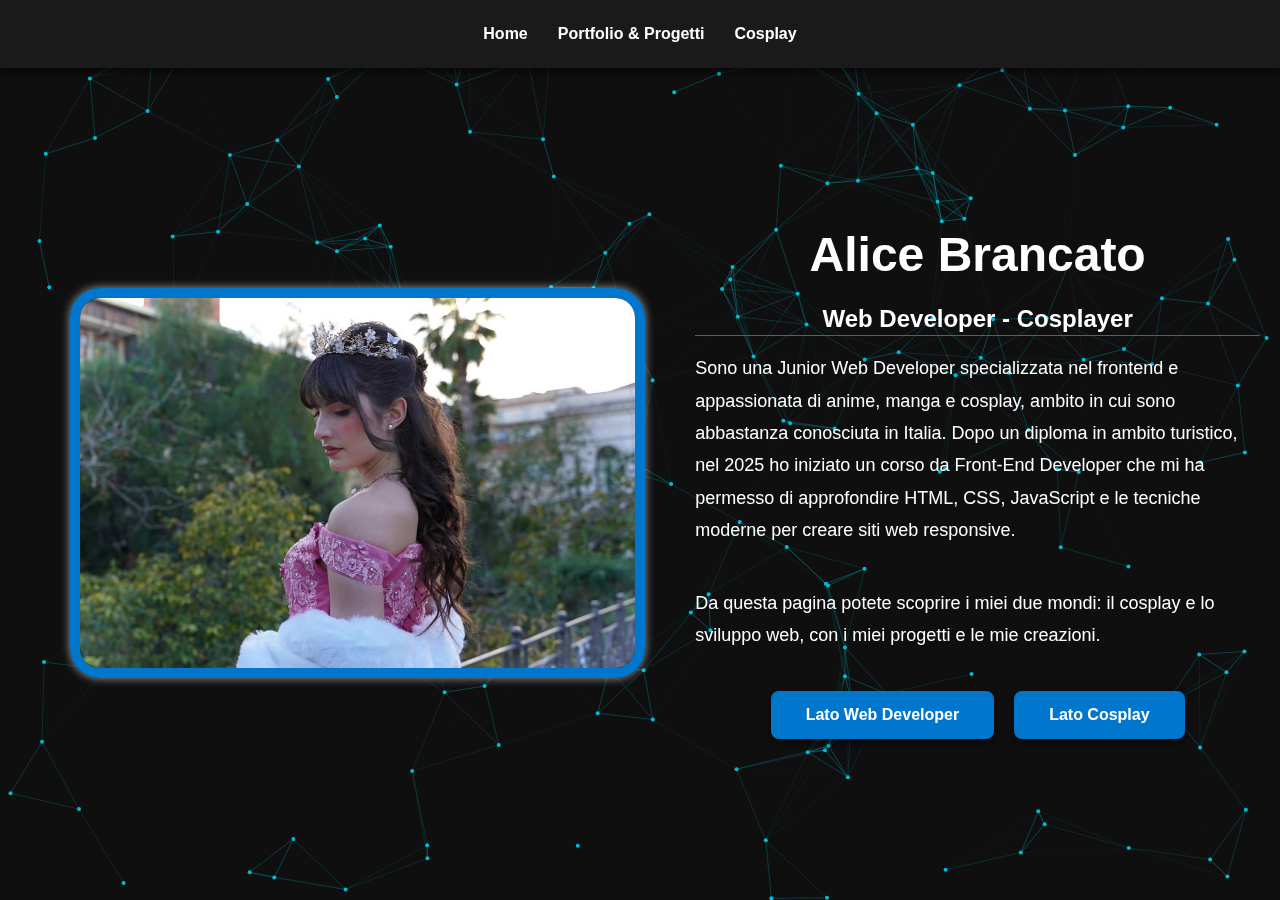
<file: Index.html>
<!DOCTYPE html>
<html lang="it">
<head>
  <meta charset="UTF-8">
  <meta name="viewport" content="width=device-width, initial-scale=1.0">
  <link rel="stylesheet" href="style.css">
  <title>Alice.dev – Benvenuto</title>
</head>
<body>

    <canvas id="canvas"></canvas>
     <script src="script.js"></script>
  
  <!-- NAVBAR -->
  <nav>
    <a href="index.html">Home</a>
    <a href="frontend.html">Portfolio & Progetti</a>
    <a href="https://bralixcos.vercel.app/" target="_blank">Cosplay</a>
  </nav>

  <!-- CONTENUTO CENTRALE -->
  <div class="container">

    <img src="img-html/foto sfondo.jpg" alt="">

  <div>
    <h1>Alice Brancato</h1>
    <h2>Web Developer - Cosplayer</h2>
    <p>
      Sono una Junior Web Developer specializzata nel frontend e appassionata di anime, manga e cosplay, ambito in cui sono abbastanza conosciuta in Italia.  
      Dopo un diploma in ambito turistico, nel 2025 ho iniziato un corso da Front-End Developer che mi ha permesso di approfondire HTML, CSS, JavaScript e le tecniche moderne per creare siti web responsive.
    </p>
     <p>
      Da questa pagina potete scoprire i miei due mondi: il cosplay e lo sviluppo web, con i miei progetti e le mie creazioni.
    </p>


    <div class="buttons">
      <a href="frontend.html">Lato Web Developer</a>
      <a href="https://bralixcos.vercel.app/" target="_blank">Lato Cosplay</a>
    </div>

  </div>
</div>


</body>
</html>
</file>
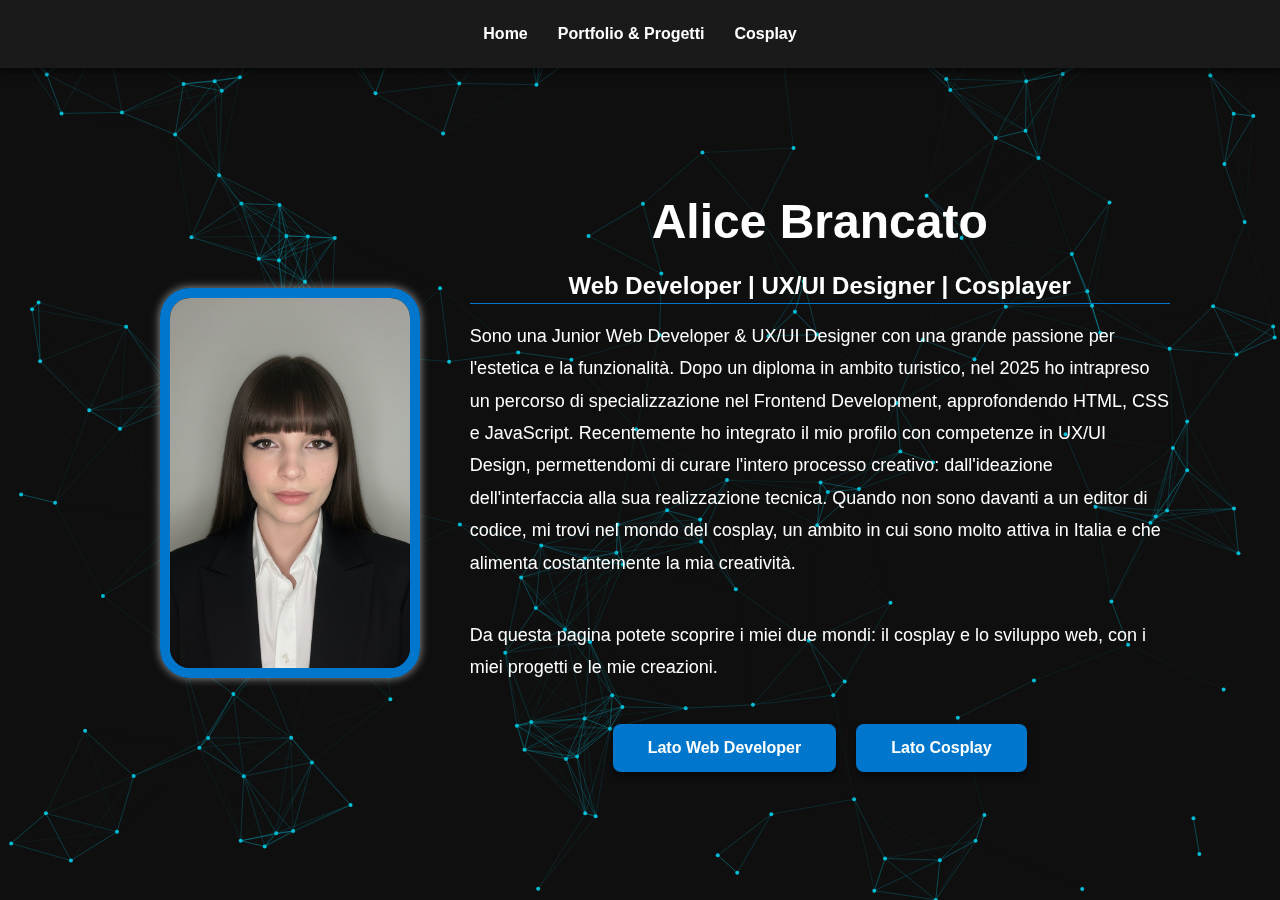
<file: index.html>
<!DOCTYPE html>
<html lang="it">
<head>
  <meta charset="UTF-8">
  <meta name="viewport" content="width=device-width, initial-scale=1.0">
  <link rel="stylesheet" href="style.css">
  <link rel="icon" href="img-html/developer-mode-svgrepo-com (1).svg">
  
  <title>Alice.dev – Benvenuto</title>
</head>
<body>

  
    <canvas id="canvas"></canvas>
     <script src="script.js"></script>
  
  <!-- NAVBAR -->
  <nav>
    <a href="index.html">Home</a>
    <a href="frontend.html">Portfolio & Progetti</a>
    <a href="https://bralixcos.vercel.app/" target="_blank">Cosplay</a>
  </nav>

  <!-- CONTENUTO CENTRALE -->
  <div class="container">

    <img src="img-html/IMG_7916.png" alt="Foto di Alice Brancato">

  <div>
    <h1>Alice Brancato</h1>
    <h2>Web Developer | UX/UI Designer | Cosplayer</h2>
    <p>
      Sono una Junior Web Developer & UX/UI Designer con una grande passione per l'estetica e la funzionalità. 
      Dopo un diploma in ambito turistico, nel 2025 ho intrapreso un percorso di specializzazione nel Frontend Development, approfondendo HTML, CSS e JavaScript.
      Recentemente ho integrato il mio profilo con competenze in UX/UI Design, permettendomi di curare l'intero processo creativo: dall'ideazione dell'interfaccia alla sua realizzazione tecnica. 
      Quando non sono davanti a un editor di codice, mi trovi nel mondo del cosplay, un ambito in cui sono molto attiva in Italia e che alimenta costantemente la mia creatività.
    </p>
     <p>
      Da questa pagina potete scoprire i miei due mondi: il cosplay e lo sviluppo web, con i miei progetti e le mie creazioni.
    </p>


    <div class="buttons">
      <a href="frontend.html">Lato Web Developer</a>
      <a href="https://bralixcos.vercel.app/" target="_blank">Lato Cosplay</a>
    </div>

  </div>
</div>


</body>
</html>
</file>
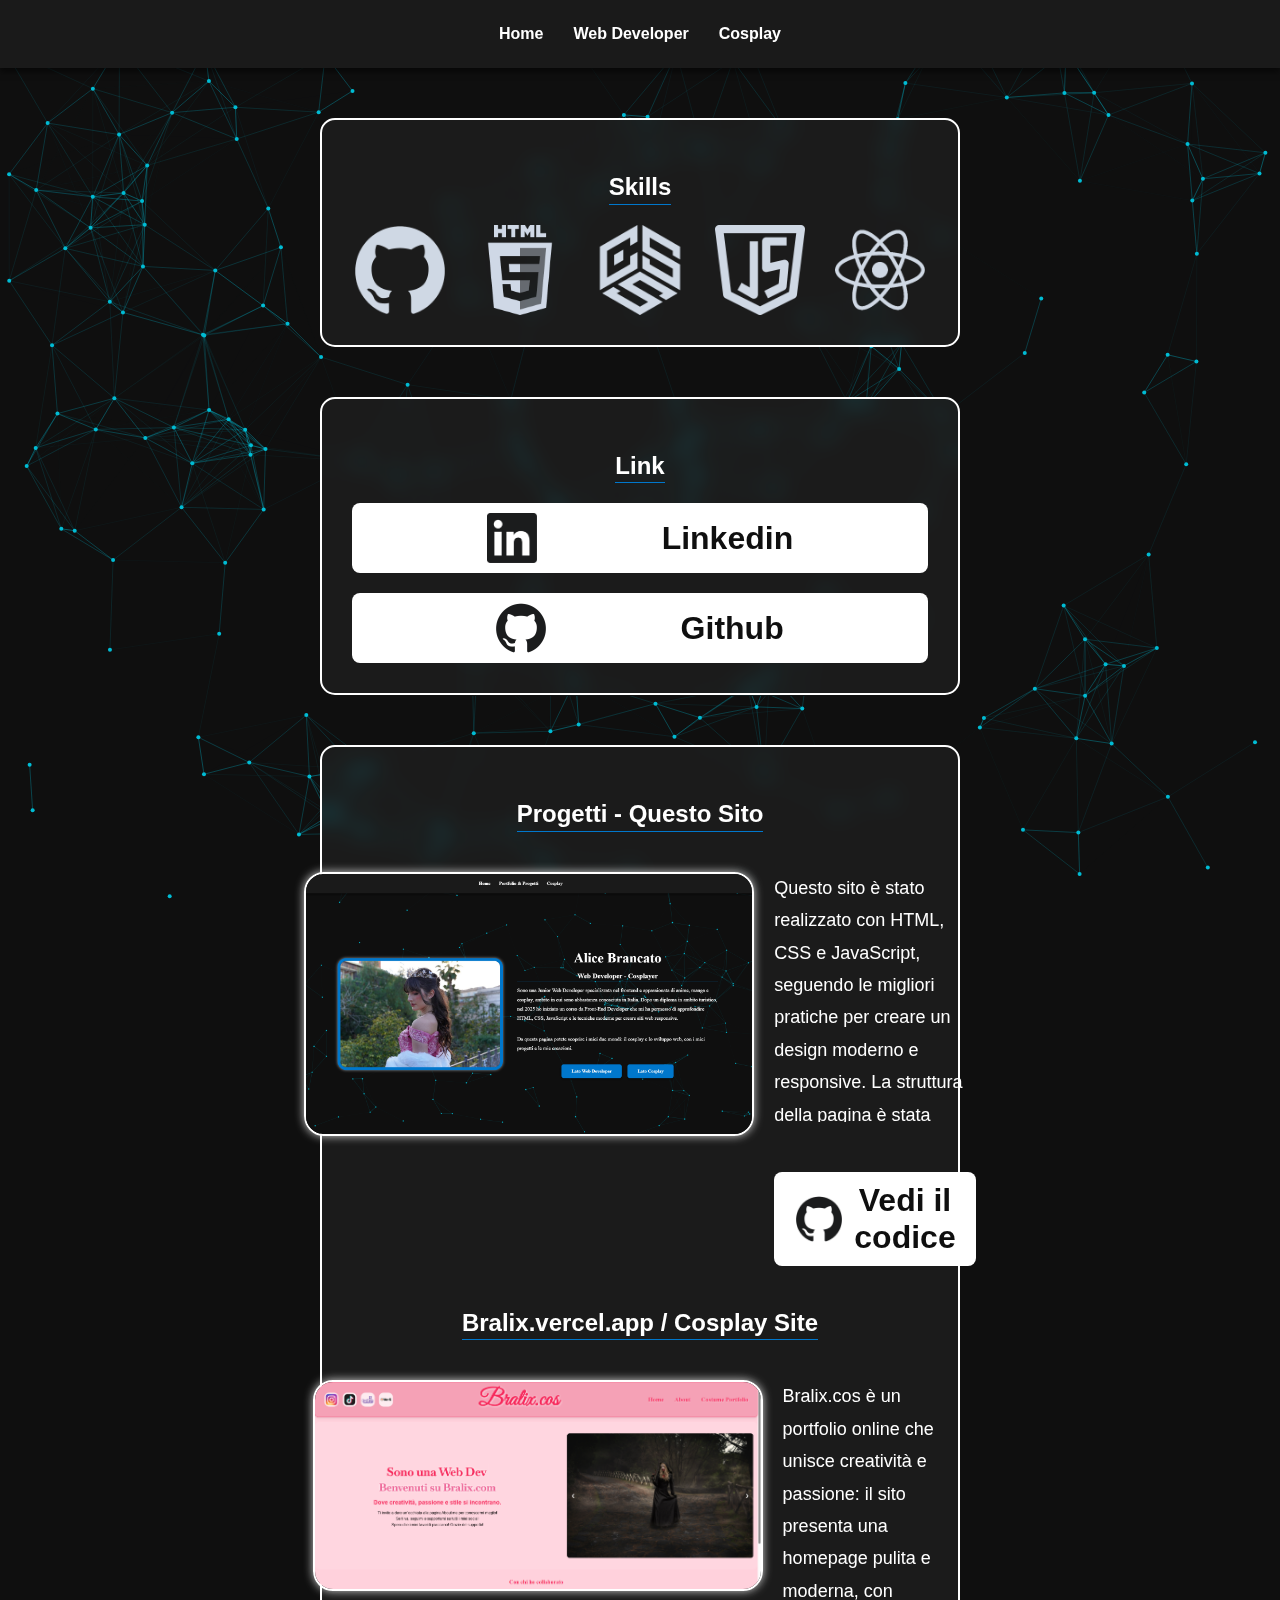
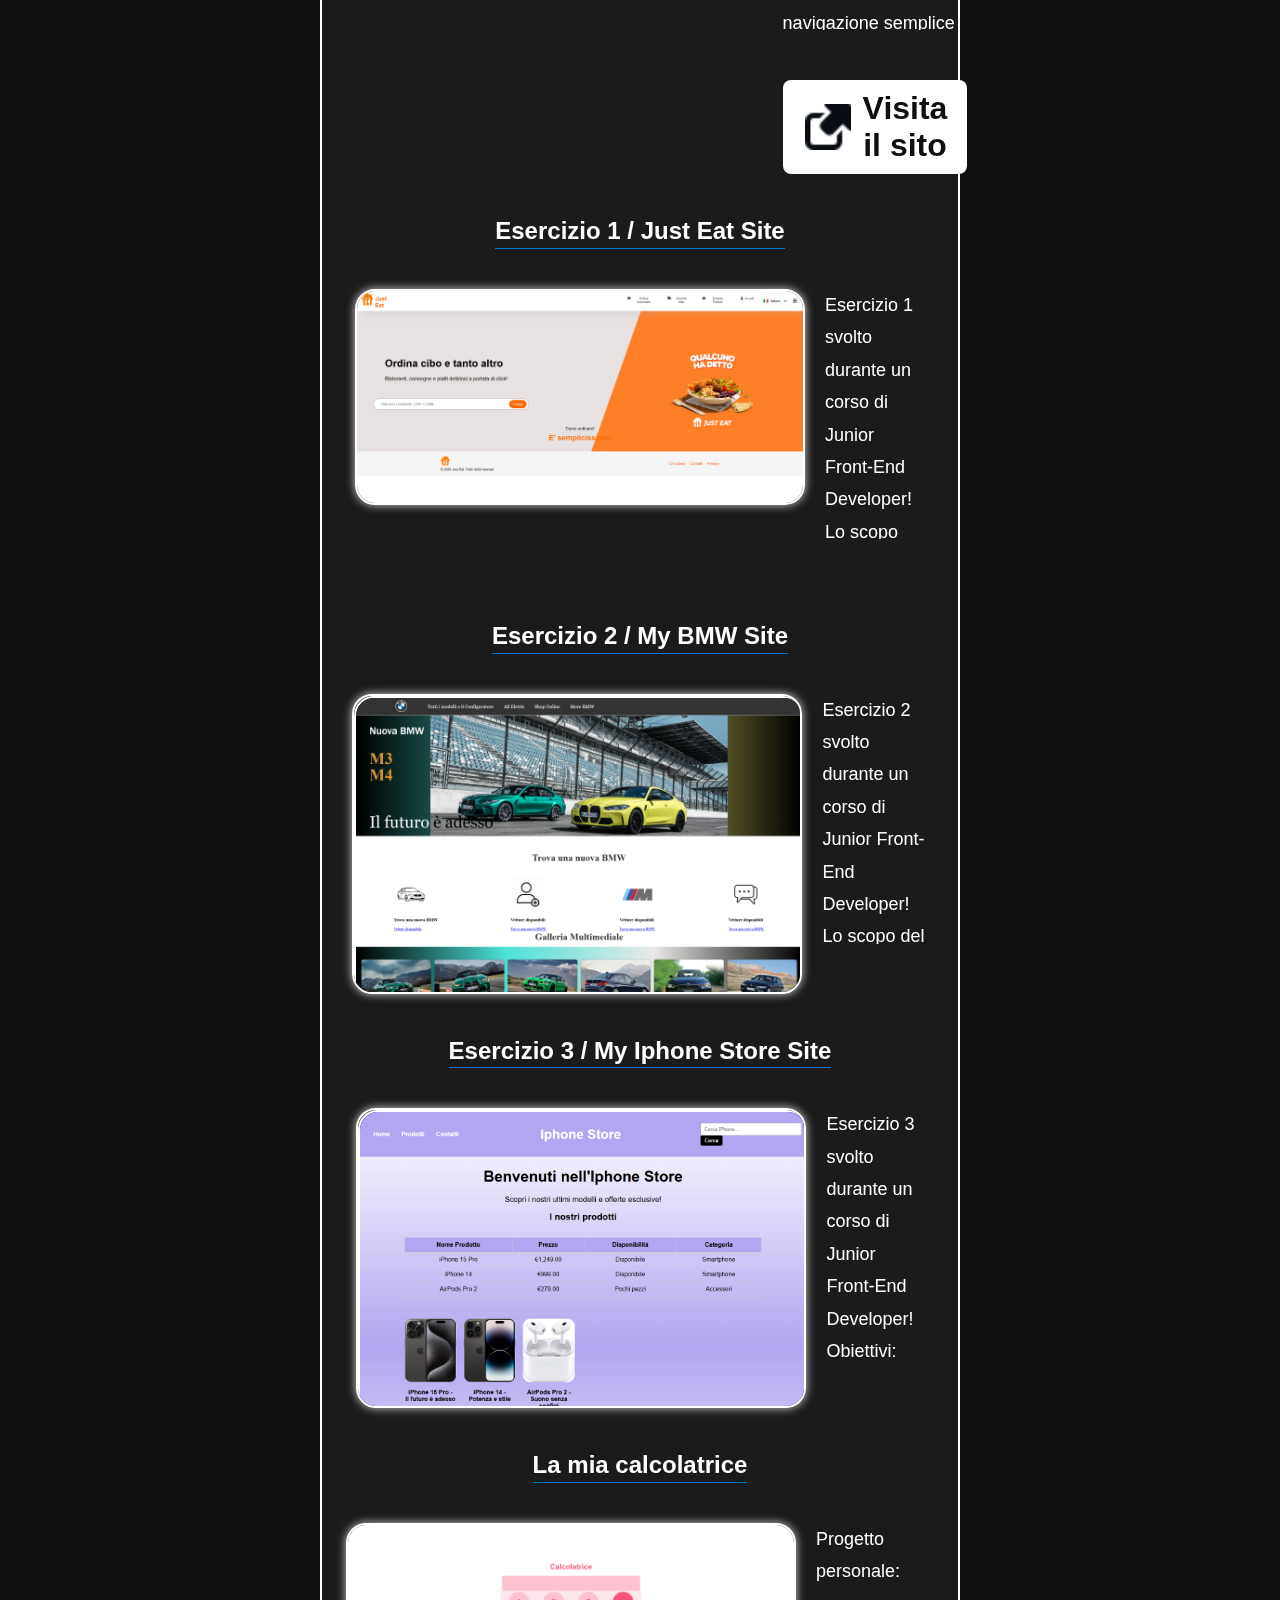
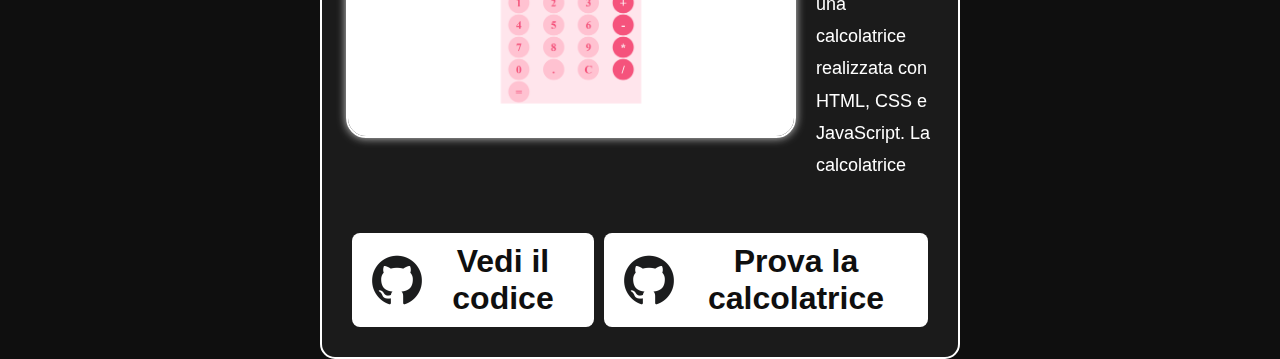
<file: frontend.html>
<!DOCTYPE html>
<html lang="it">
<head>
  <meta charset="UTF-8">
  <meta name="viewport" content="width=device-width, initial-scale=1.0">
  <link rel="stylesheet" href="style.css">
  <link rel="icon" href="img-html/developer-mode-svgrepo-com (1).svg">
  <title>Alice.dev – Portfolio & Progetti</title>
</head>

<body>

  <!-- CANVAS SFONDO -->
  <canvas id="canvas"></canvas>
  <script src="script.js"></script>

  <!-- NAVBAR -->
  <nav>
    <a href="index.html">Home</a>
    <a>Web Developer</a>
    <a href="https://bralixcos.vercel.app/" target="_blank">Cosplay</a>
  </nav>

  <!-- BLOCCO SKILLS -->
  <div class="container-dev">
    <div class="container-blur">
      <h2>Skills</h2>

      <div class="skills-container">
        <img src="Skills loghi/GitHub-Light-Logo.png" alt="GitHub">
        <img src="Skills loghi/Html-Logo.png" alt="HTML">
        <img src="Skills loghi/Css-Logo.png" alt="CSS">
        <img src="Skills loghi/Js-Logo.png" alt="JavaScript">
        <img src="Skills loghi/React-Logo.png" alt="React">
      </div>
    </div>
  </div>

  <!-- NAV LINKS -->
  <div class="container-dev">
    <div class="container-blur">
      <h2>Link</h2>

      <div class="section-links">
        <a href="https://www.linkedin.com/in/alice-brancato-8a292a334/" class="section-link" target="_blank">
          <img src="Skills loghi/LinkedIn-Logo.png" alt="Linkedin logo">
          Linkedin
        </a>

        <a href="https://github.com/Bralix-bit" class="section-link" target="_blank">
          <img src="Skills loghi/GitHub-Dark-Logo.png" alt="GitHub logo">
          Github
        </a>
      </div>

    </div>
  </div>

  <!-- PROGETTI -->
  <div class="container-dev">
    <div class="container-blur">

      <h2>Progetti - Questo Sito</h2>

      <div class="progetti">

          <img src="Sreen per progetti/Screenpaginadev.png" alt="Screenshot sito portfolio">
          
        <div class="progetti-text">
          <p>
            Questo sito è stato realizzato con HTML, CSS e JavaScript, seguendo le migliori pratiche per creare un design moderno e responsive.
            La struttura della pagina è stata pensata per essere chiara e intuitiva, mentre gli effetti visivi, come il canvas animato nello sfondo e 
            le transizioni dei pulsanti, rendono l’esperienza più dinamica.
            L’obiettivo è mostrare sia i miei progetti da Web Developer sia il mio lato creativo legato al cosplay.
          </p>

          <a href="https://github.com/Bralix-bit/BralixSite" class="progetti-btn" target="_blank">
            <img src="Skills loghi/GitHub-Dark-Logo.png" alt="GitHub dark logo">
            Vedi il codice
          </a>
        </div>
      </div>

      <h2>Bralix.vercel.app / Cosplay Site</h2>

      <div class="progetti">

          <img src="Sreen per progetti/ScreenBralixcos.png" alt="Screenshot sito cosplay">


        <div class="progetti-text">
          <p>
            Bralix.cos è un portfolio online che unisce creatività e passione: 
            il sito presenta una homepage pulita e moderna, con navigazione semplice (Home – About – Costume Portfolio) e sezioni dedicate al cosplay e alle collaborazioni.
            Tutta la grafica è curata per invitare chi visita a esplorare i lavori.
            Il sito è sviluppato per mostrare i costumi e i progetti, ed è deployato su Vercel per garantire performance veloci e hosting affidabile.
          </p>

          <a href="https://bralixcos.vercel.app/" class="progetti-btn" target="_blank">
            <img src="Skills loghi/Link-D-Logo.png" alt="Link icon">
            Visita il sito
          </a>
        </div>
      </div>

      <h2>Esercizio 1 / Just Eat Site</h2>

      <div class="progetti">

          <img src="Sreen per progetti/screen - Just Eat -.png" alt="Screenshot Just Eat">


        <div class="progetti-text">
          <p>
            Esercizio 1 svolto durante un corso di Junior Front-End Developer! Lo scopo del progetto era rimanere il più fedeli possibile
            al sito originale di Just Eat. Per questo sito sono stati usati solo HTML e CSS. I tasti sono "interattivi" con :hover che al passaggio
            del mouse rende lo sfondo del tag "a" leggermente più grigio rispetto alla navbar bianca.
          </p>
        </div>
      </div>

      <h2>Esercizio 2 / My BMW Site</h2>

      <div class="progetti">
        <div id="scrollable-bmw">
          <img src="Sreen per progetti/Screen - My BMW site -.png" alt="My BMW screenshot">
        </div>

        <div class="progetti-text">
          <p>
            Esercizio 2 svolto durante un corso di Junior Front-End Developer! Lo scopo del progetto era ricreare un sito a proprio piacimento.
            Avendo una forte passione per BMW, ho deciso di ricreare – ma non fedelmente – un sito BMW! È diviso in sezioni, e il 
            background della prima immagine è stato creato interamente con CSS (background: linear-gradient).
          </p>
        </div>
      </div>

      <h2>Esercizio 3 / My Iphone Store Site</h2>

      <div class="progetti">
        <div id="scrollable-bmw">
          <img src="Sreen per progetti/Screen- Iphone Store.png" alt="Iphone Store screenshot">
        </div>

        <div class="progetti-text">
          <p>
            Esercizio 3 svolto durante un corso di Junior Front-End Developer! Obiettivi: <br>
            - Form <br>
            - Tabella <br>
            - Filtro per categoria <br><br>

            Ho ricreato un sito di vendita Iphone. Le immagini hanno un effetto hover che le ingrandisce, e cliccandole si viene portati su Amazon in una nuova scheda.
            Il form ha un controllo che impedisce l'invio se non viene rilevata una parola valida nell'input nome.
          </p>
        </div>
      </div>


       <h2>La mia calcolatrice</h2>

       <div class="progetti">
  
          <img src="Sreen per progetti/calcolatrice.png" alt="Screenshot calcolatrice">


        <div class="progetti-text">
          <p>
            Progetto personale: una calcolatrice realizzata con HTML, CSS e JavaScript. 
            La calcolatrice supporta operazioni di base come addizione, sottrazione, moltiplicazione e divisione.
            Il design è semplice e intuitivo, con pulsanti ben definiti e un display chiaro per mostrare i risultati.
            Ho implementato funzionalità aggiuntive come la gestione degli errori (ad esempio, divisione per zero) e la 
            possibilità di cancellare l'ultimo input.
          </p>
        </div>
      </div>

      <div class="container-btn">
      <a href="https://github.com/Bralix-bit/Calcolatrice" class="progetti-btn" target="_blank">
            <img src="Skills loghi/GitHub-Dark-Logo.png" alt="GitHub dark logo">
            Vedi il codice
          </a>

          <a href="https://calcolatrice-nu.vercel.app/" class="progetti-btn" target="_blank">
            <img src="Skills loghi/GitHub-Dark-Logo.png" alt="GitHub dark logo">
            Prova la calcolatrice
          </a>
      </div>

    </div>
  </div>

</body>
</html>
</file>
<file: style.css>
* {
  margin: 0;
  padding: 0;
  box-sizing: border-box;
}

body {
  margin: 0;
  overflow-y: auto;
  background: #0f0f0f;
  font-family: 'Segoe UI', Tahoma, Geneva, Verdana, sans-serif;
}

canvas {
  position: fixed;
  top: 0;
  left: 0;
  width: 100%;
  height: 100%;
  pointer-events: none;
  z-index: -1;
}

/* NAVBAR */
nav {
  background-color: #1a1a1a;
  padding: 25px 30px;
  display: flex;
  justify-content: center;
  align-items: center;
  box-shadow: 0 4px 6px rgba(0,0,0,0.5);
}

nav a {
  color: #ffffff;
  text-decoration: none;
  margin: 0 15px;
  font-weight: bold;
  transition: all 0.3s ease;
}

nav a:hover {
  color: #66C1FF;
  transform: scale(1.05);
}

/* CONTAINER CENTRALE */
.container {
  display: flex;
  flex-direction: row;
  justify-content: center;
  align-items: center;
  min-height: calc(100vh - 70px);
  text-align: center;
  padding: 20px;
}

.container img {
  width: auto;
  height: 390px;
  margin: 50px;
  border-radius: 30px;
  border: 10px solid #0077CC;
  box-shadow: 0 0 10px rgba(255, 255, 255, 0.6);
}

h1 {
  font-size: 48px;
  margin-bottom: 20px;
  color: #ffffff;
}

h2 {
  color: #ffffff;
  line-height: 1.4;
  margin-bottom: 1rem;
  border-bottom: solid 1px #0077CC;
}

p {
  font-size: 18px;
  max-width: 700px;
  margin-bottom: 40px;
  line-height: 1.8;
  color: #ffffff;
  text-align: left;
}

/* BUTTONS */
.buttons {
  display: flex;
  gap: 20px;
  flex-wrap: wrap;
  justify-content: center;
}

.buttons a {
  text-decoration: none;
  padding: 15px 35px;
  background-color: #0077CC;
  color: #ffffff;
  font-weight: bold;
  border-radius: 8px;
  box-shadow: 0 4px 6px rgba(0,0,0,0.5);
  transition: all 0.3s ease;
}

.buttons a:hover {
  background-color: #66C1FF;
  transform: translateY(-3px);
  box-shadow: 0 6px 12px rgba(0,0,0,0.6);
}

/* CONTAINER DEV */
.container-dev {
  display: flex;
  flex-direction: column;
  justify-content: center;
  align-items: center;
  text-align: center;
  gap: 50px;
}

/* BOX BLUR */
.container-blur {
  display: flex;
  flex-direction: column;
  background: rgba(255, 255, 255, 0.05);
  backdrop-filter: blur(10px);
  padding: 30px;
  border-radius: 15px;
  border: 2px solid #ffffff;
  margin-top: 50px;
  width: 50%;
  box-sizing: border-box;
  align-items: center;
  justify-content: center;
}

.container-blur h2 {
  text-align: center;
  margin-block: 20px;
  color: #ffffff;
}

/* SKILLS */
.skills-container {
  display: flex;
  flex-wrap: wrap;
  justify-content: center;
  gap: 30px;
}

.skills-container img {
  width: 90px;
  height: auto;
  transition: transform 0.3s ease;
}

.skills-container img:hover {
  transform: scale(1.2);
}

/* LINK SECTION */
.section-links {
  display: flex;
  flex-direction: column;
  justify-content: center;
  gap: 20px;
  width: 100%;
}

.section-link {
  display: flex;
  justify-content: space-evenly;
  align-items: center;
  gap: 10px;
  text-decoration: none;
  background-color: #ffffff;
  font-weight: 700;
  font-size: 2rem;
  color: #0f0f0f;
  padding: 10px 20px;
  border-radius: 8px;
  transition: background 0.3s, color 0.3s;
}

.section-link:hover {
  background: rgba(255, 255, 255, 0.2);
  color: #66c1ff;
}

.section-link img {
  width: 50px;
  height: auto;
}
 

/* PROGETTI */
.progetti {
  display: flex;
  gap: 20px;
  margin: 20px;
}

.progetti-text {
  display: flex;
  flex-direction: column;
  gap: 10px;
}

.progetti img {
  max-width: 450px;
  height: fit-content;
  border-radius: 20px;
  border: #ffffff solid 2px;
  box-shadow: 0 0 10px rgba(255, 255, 255, 0.8);
}


.progetti p {
  --sb-track-color: #404142;
  --sb-thumb-color: #62b5b4;
  --sb-size: 10px;

  max-height: 250px;
  overflow: auto;
}

/* Chrome, Edge, Safari */
.progetti p::-webkit-scrollbar {
  width: var(--sb-size);
}

.progetti p::-webkit-scrollbar-track {
  background: var(--sb-track-color);
  border-radius: 5px;
}

.progetti p::-webkit-scrollbar-thumb {
  background: var(--sb-thumb-color);
  border-radius: 5px;
}

/* Firefox */
@supports not selector(::-webkit-scrollbar) {
  .progetti p {
    scrollbar-color: var(--sb-thumb-color) var(--sb-track-color);
  }
}

#scrollable-bmw {
  --sb-track-color: #404142;
  --sb-thumb-color: #62b5b4;
  --sb-size: 10px;

  flex-shrink: 0;
  width: 450px;
  height: 300px;
  overflow-y: auto;
  overflow-x: hidden;

  border-radius: 20px;
  border: #ffffff solid 2px;
  box-shadow: 0 0 10px rgba(255, 255, 255, 0.8);
}

/* Chrome, Edge, Safari */
#scrollable-bmw::-webkit-scrollbar {
  width: var(--sb-size);
}

#scrollable-bmw::-webkit-scrollbar-track {
  background: var(--sb-track-color);
  border-radius: 10px;
}

#scrollable-bmw::-webkit-scrollbar-thumb {
  background: var(--sb-thumb-color);
  border-radius: 10px;
}

/* Firefox */
@supports not selector(::-webkit-scrollbar) {
  #scrollable-bmw {
    scrollbar-color: var(--sb-thumb-color) var(--sb-track-color);
  }
}

/* Immagine interna */
#scrollable-bmw img {
  width: 450px;
  max-width: none;
  height: auto;
}


/* BUTTON PROGETTI */
.progetti-btn {
  display: flex;
  align-items: center;
  gap: 10px;
  flex-direction: row;
  text-decoration: none;
  background-color: #ffffff;
  font-weight: 700;
  font-size: 2rem;
  color: #0f0f0f;
  padding: 10px 20px;
  border-radius: 8px;
  transition: background 0.3s, color 0.3s;
}

.progetti-btn:hover {
  background: rgba(255, 255, 255, 0.2);
  color: #66c1ff;
}

.progetti-btn img {
  width: 50px;
  height: 50px;
  border-radius: 0;
}

.container-btn{
  display: flex;
  justify-content: space-around;
  gap: 10px;
  width: 100%;
  flex-direction: row;
}



/* RESPONSIVE 480px */
@media (max-width: 480px) {

  body {
    overflow-x: hidden;
  }

  nav {
    flex-direction: row;
    justify-content: space-around;
    padding: 20px 10px;
    width: 100%;
    position: sticky;
    top: 0;
    background: rgba(26, 26, 26, 0.8);
    backdrop-filter: blur(10px);
    z-index: 1000;
  }

  nav a {
    font-size: 1rem;
    margin: 0 5px;
  }

  .container,
  .container-dev,
  .container-blur {
    width: 100%;
    padding: 10px;
    display: flex;
    flex-direction: column;
    background: rgba(26, 26, 26, 0.8);
  }

  .progetti img {
    width: 100%;
    max-width: 100%;
    height: auto;
    margin: 0 auto;
    border-radius: 15px;
  }

  .container img {
    width: 80%;
    max-width: 350px;
    height: auto;
    margin: 20px auto;
    border-radius: 20px;
    border: 5px solid #0077CC;
  }

  .container-blur {
    width: 100%;
    margin-top: 0;
    border-radius: 0;
    border: none;
    background: rgba(255,255,255,0.05);
    padding: 20px;
  }

  h1 {
    font-size: 28px;
    text-align: center;
  }

  h2 {
    font-size: 20px;
    text-align: center;
  }

  p {
    font-size: 16px;
    line-height: 1.6;
    max-width: 100%;
    text-align: justify;
  }

  .buttons {
    flex-direction: column;
    gap: 15px;
  }

  .buttons a {
    font-size: 1.2rem;
    padding: 12px 20px;
  }

  .progetti {
    flex-direction: column;
    gap: 15px;
    margin: 20px 0;
  }

  .progetti-text {
    flex-direction: column;
    gap: 10px;
  }

  .progetti p {
    max-height: none;
  }

  .progetti-btn {
    flex-direction: row;
    gap: 10px;
    width: 100%;
    font-size: 1.2rem;
  }

  .progetti-btn img {
    width: 30px;
    height: auto;
    border-radius: 0;
  }


  .container-btn{
    flex-direction: column;
    gap: 10px;
    width: 100%;
    font-size: 1.2rem;
  }

  .container-btn a{
    width: 100%;
    justify-content: space-around;
  }

  .container-btn img{
    width: 30px;
    height: auto;
  }


  .skills-container img {
    width: 70px;
  }

  .section-link {
    font-size: 1.4rem;
    padding: 10px;
  }

  .section-link img {
    width: 30px;
  }

  #scrollable-bmw {
    width: 100%;
    height: 250px;
  }

  #scrollable-bmw img {
    width: 100%;
    max-width: 100%;
  }
}
</file>
